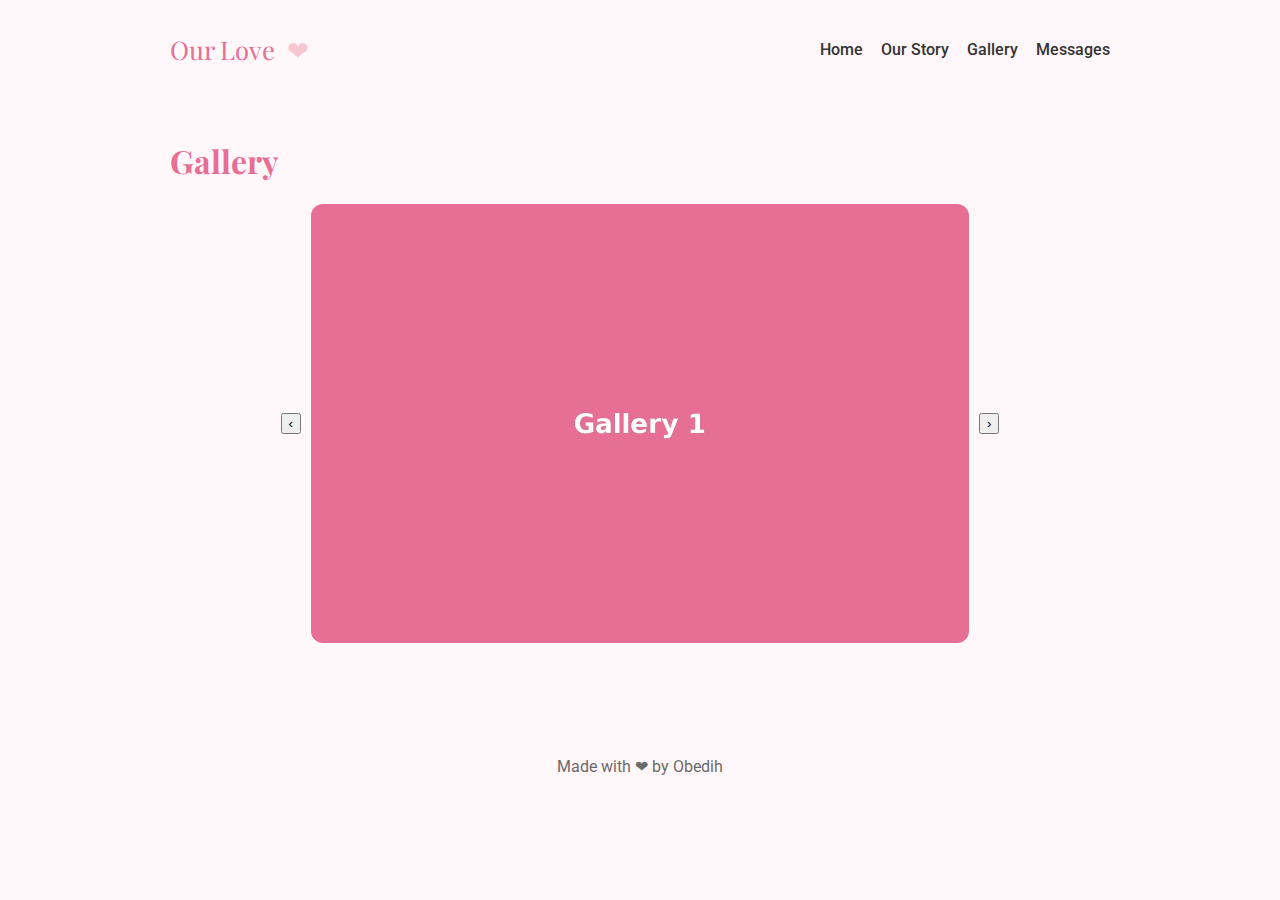
<file: gallery.html>
<!doctype html>
<html lang="en">
<head>
  <meta charset="utf-8" />
  <meta name="viewport" content="width=device-width,initial-scale=1" />
  <title>Gallery — Our Love</title>
  <link href="https://fonts.googleapis.com/css2?family=Playfair+Display:wght@400;700&family=Roboto:wght@300;400;500&display=swap" rel="stylesheet">
  <link rel="stylesheet" href="style.css">
</head>
<body>
  <header class="site-header">
    <div class="container header-inner">
      <a class="logo" href="index.html">Our Love <span class="heart">❤</span></a>
      <nav class="nav">
        <a href="index.html">Home</a>
        <a href="story.html">Our Story</a>
        <a href="gallery.html">Gallery</a>
        <a href="messages.html">Messages</a>
      </nav>
    </div>
  </header>

  <main class="container content">
    <h1>Gallery</h1>
    <div class="carousel" id="carousel">
      <button class="prev" id="prev">‹</button>
      <div class="slides">
        <img src="gallery1.jpg" alt="1">
        <img src="gallery2.jpg" alt="2">
        <img src="gallery3.jpg" alt="3">
      </div>
      <button class="next" id="next">›</button>
    </div>
  </main>

  <footer class="site-footer">
    <div class="container">
      <p>Made with ❤ by Obedih</p>
    </div>
  </footer>

  <script src="script.js"></script>
</body>
</html>
</file>
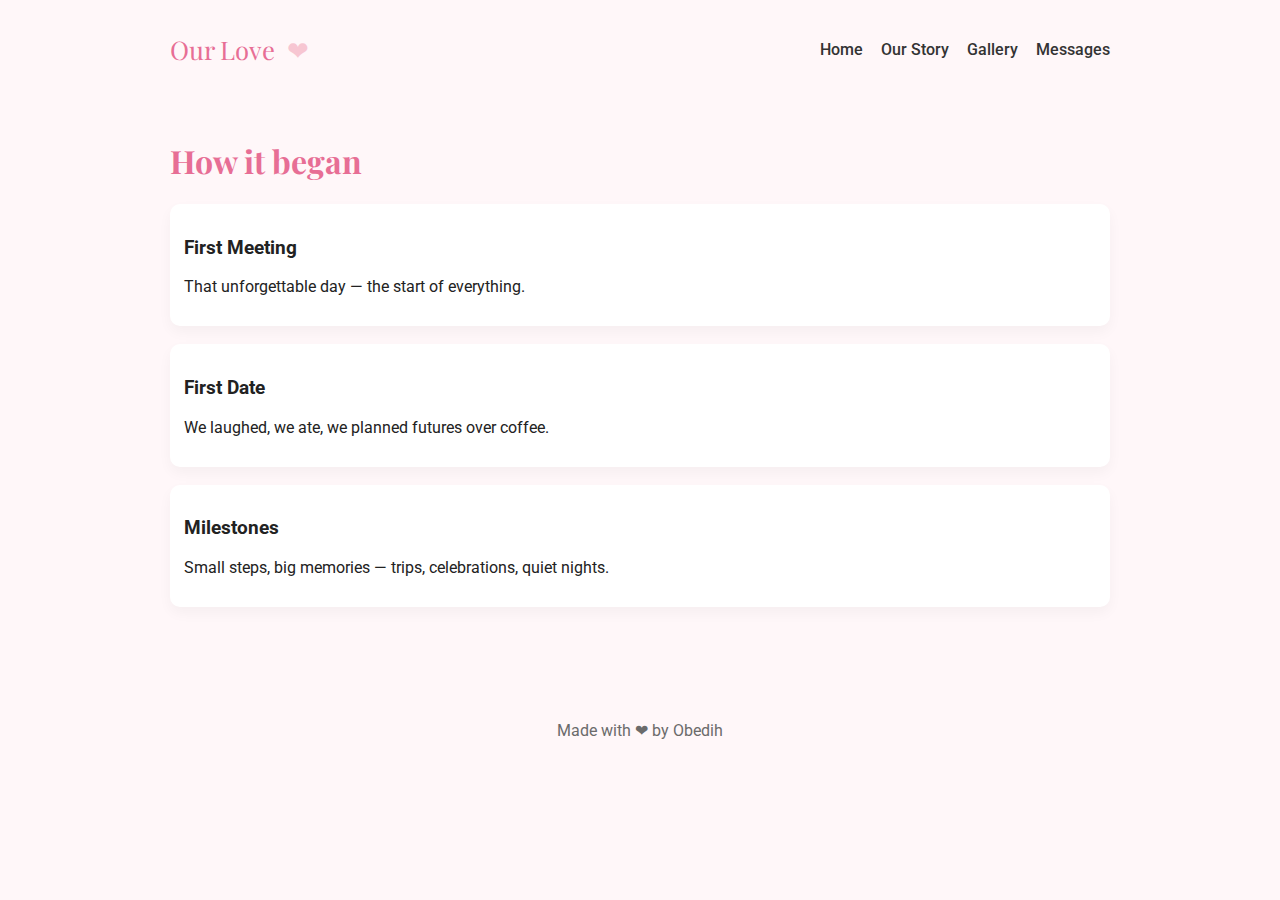
<file: story.html>
<!doctype html>
<html lang="en">
<head>
  <meta charset="utf-8" />
  <meta name="viewport" content="width=device-width,initial-scale=1" />
  <title>Our Story</title>
  <link href="https://fonts.googleapis.com/css2?family=Playfair+Display:wght@400;700&family=Roboto:wght@300;400;500&display=swap" rel="stylesheet">
  <link rel="stylesheet" href="style.css">
</head>
<body>
  <header class="site-header">
    <div class="container header-inner">
      <a class="logo" href="index.html">Our Love <span class="heart">❤</span></a>
      <nav class="nav">
        <a href="index.html">Home</a>
        <a href="story.html">Our Story</a>
        <a href="gallery.html">Gallery</a>
        <a href="messages.html">Messages</a>
      </nav>
    </div>
  </header>

  <main class="container content">
    <h1>How it began</h1>
    <div class="timeline">
      <div class="event">
        <h3>First Meeting</h3>
        <p>That unforgettable day — the start of everything.</p>
      </div>
      <div class="event">
        <h3>First Date</h3>
        <p>We laughed, we ate, we planned futures over coffee.</p>
      </div>
      <div class="event">
        <h3>Milestones</h3>
        <p>Small steps, big memories — trips, celebrations, quiet nights.</p>
      </div>
    </div>
  </main>

  <footer class="site-footer">
    <div class="container">
      <p>Made with ❤ by Obedih</p>
    </div>
  </footer>

  <script src="script.js"></script>
</body>
</html>
</file>
<file: style.css>
:root{
  --bg: #fff7f9;
  --card: #ffffff;
  --accent: #f7c6d2;
  --rose: #e76e95;
  --muted: #6b6b6b;
  --font-heading: 'Playfair Display', serif;
  --font-body: 'Roboto', sans-serif;
}

*{box-sizing:border-box}
body{margin:0;font-family:var(--font-body);background:var(--bg);color:#222}
.container{max-width:980px;margin:0 auto;padding:20px}

/* header */
.site-header{background:transparent;padding:12px 0}
.header-inner{display:flex;justify-content:space-between;align-items:center}
.logo{font-family:var(--font-heading);font-size:1.6rem;color:var(--rose);text-decoration:none}
.logo .heart{color:var(--accent);margin-left:6px}
.nav{display:flex;gap:18px}
.nav a{text-decoration:none;color:#333;font-weight:500}

/* hero */
.hero{padding:60px 0;text-align:left}
.hero h1{font-family:var(--font-heading);font-size:2.4rem;margin:0;color:var(--rose)}
.lead{color:var(--muted);margin-top:8px;font-size:1.05rem}
.btn{display:inline-block;margin-top:16px;padding:10px 16px;border-radius:8px;background:var(--rose);color:white;text-decoration:none}

/* cards */
.highlights{display:grid;grid-template-columns:repeat(auto-fit,minmax(220px,1fr));gap:16px;margin-top:30px}
.card{background:var(--card);padding:18px;border-radius:12px;box-shadow:0 8px 20px rgba(0,0,0,0.06)}

/* content */
.content h1{font-family:var(--font-heading);color:var(--rose)}

/* timeline */
.timeline{display:flex;flex-direction:column;gap:18px;margin-top:20px}
.event{background:var(--card);padding:14px;border-radius:10px;box-shadow:0 6px 14px rgba(0,0,0,0.04)}

/* carousel */
.carousel{display:flex;align-items:center;gap:10px;justify-content:center;margin-top:20px}
.slides{width:70%;display:flex;overflow:hidden;border-radius:12px}
.slides img{width:100%;flex-shrink:0;object-fit:cover}

/* notes */
.notes{display:flex;gap:10px;margin-top:12px}
.note{padding:10px 14px;border-radius:8px;border:none;background:var(--accent);cursor:pointer}
.note-display{margin-top:18px;padding:18px;background:var(--card);border-radius:10px;min-height:80px;box-shadow:0 6px 12px rgba(0,0,0,0.04)}

/* footer */
.site-footer{margin-top:40px;padding:18px;text-align:center;color:var(--muted)}

/* responsive */
@media(max-width:700px){
  .slides{width:100%}
  .header-inner{flex-direction:column;gap:12px;align-items:flex-start}
  .nav{flex-wrap:wrap}
}
</file>
